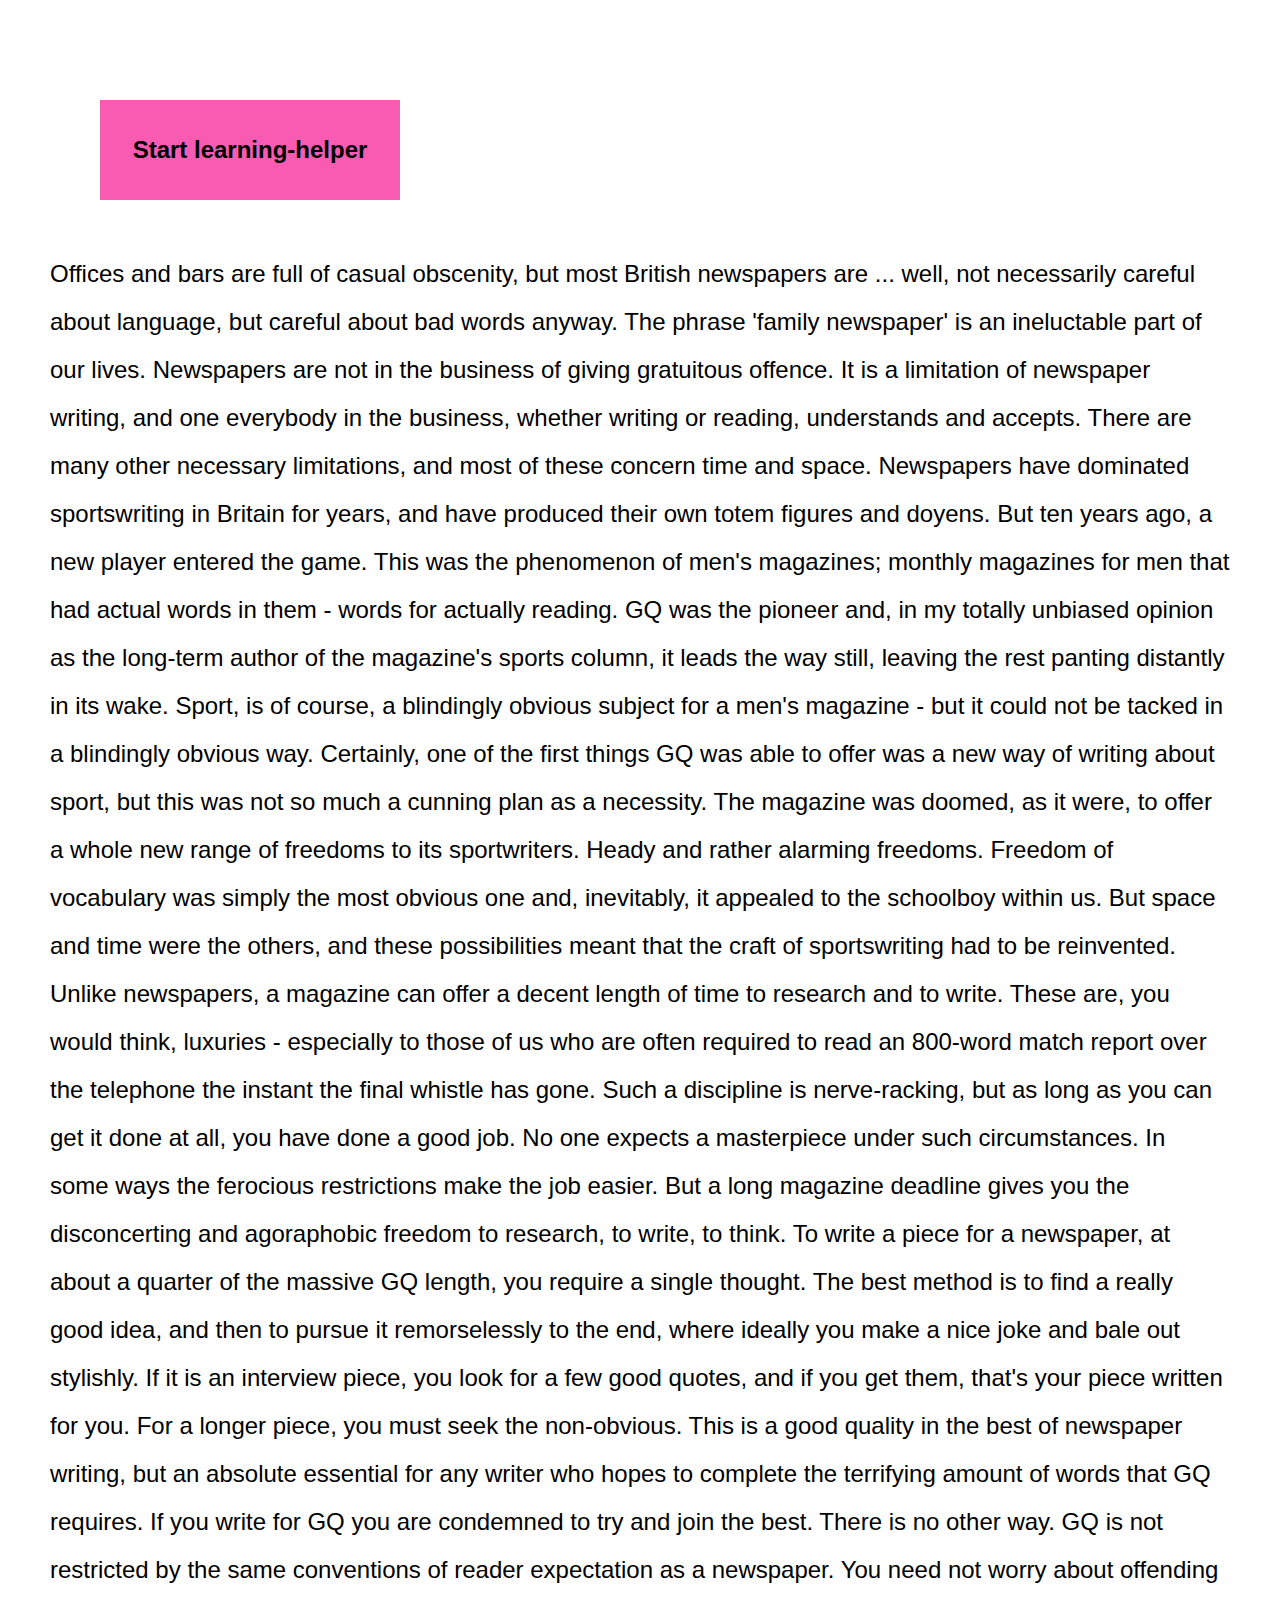
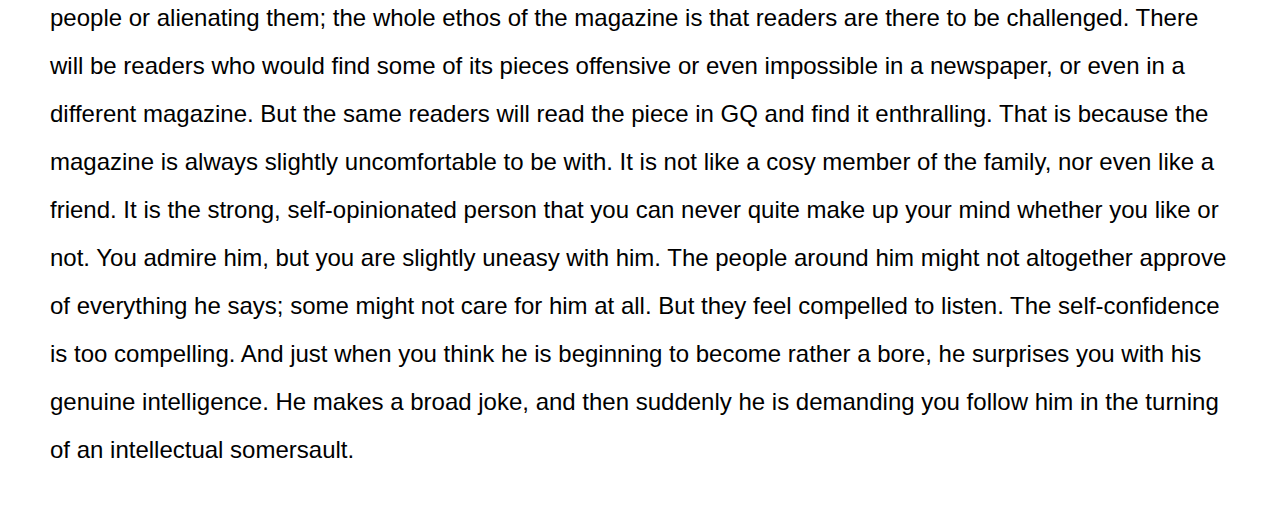
<file: src/website/index.html>
<!DOCTYPE html>
<html lang="en">
<head>
    <meta charset="UTF-8">
    <meta name="viewport" content="width=device-width, initial-scale=1.0">
    <title>CPE text</title>
    <script></script>
    <link rel="stylesheet" href="style.css">
</head>
<body>
    <div class="container">
        <div id="start_button">
            Start learning-helper
        </div>
        <div id="text">
            Offices and bars are full of casual obscenity, but most British newspapers are ... well, not necessarily careful about language, but careful about bad words anyway. The phrase 'family newspaper' is an ineluctable part of our lives. Newspapers are not in the business of giving gratuitous offence. It is a limitation of newspaper writing, and one everybody in the business, whether writing or reading, understands and accepts. There are many other necessary limitations, and most of these concern time and space.
    
            Newspapers have dominated sportswriting in Britain for years, and have produced their own totem figures and doyens. But ten years ago, a new player entered the game. This was the phenomenon of men's magazines; monthly magazines for men that had actual words in them - words for actually reading. GQ was the pioneer and, in my totally unbiased opinion as the long-term author of the magazine's sports column, it leads the way still, leaving the rest panting distantly in its wake.
            
            Sport, is of course, a blindingly obvious subject for a men's magazine - but it could not be tacked in a blindingly obvious way. Certainly, one of the first things GQ was able to offer was a new way of writing about sport, but this was not so much a cunning plan as a necessity. The magazine was doomed, as it were, to offer a whole new range of freedoms to its sportwriters. Heady and rather alarming freedoms. Freedom of vocabulary was simply the most obvious one and, inevitably, it appealed to the schoolboy within us. But space and time were the others, and these possibilities meant that the craft of sportswriting had to be reinvented.
            
            Unlike newspapers, a magazine can offer a decent length of time to research and to write. These are, you would think, luxuries - especially to those of us who are often required to read an 800-word match report over the telephone the instant the final whistle has gone. Such a discipline is nerve-racking, but as long as you can get it done at all, you have done a good job. No one expects a masterpiece under such circumstances. In some ways the ferocious restrictions make the job easier. But a long magazine deadline gives you the disconcerting and agoraphobic freedom to research, to write, to think.
            
            To write a piece for a newspaper, at about a quarter of the massive GQ length, you require a single thought. The best method is to find a really good idea, and then to pursue it remorselessly to the end, where ideally you make a nice joke and bale out stylishly. If it is an interview piece, you look for a few good quotes, and if you get them, that's your piece written for you. For a longer piece, you must seek the non-obvious. This is a good quality in the best of newspaper writing, but an absolute essential for any writer who hopes to complete the terrifying amount of words that GQ requires. If you write for GQ you are condemned to try and join the best. There is no other way.
            
            GQ is not restricted by the same conventions of reader expectation as a newspaper. You need not worry about offending people or alienating them; the whole ethos of the magazine is that readers are there to be challenged. There will be readers who would find some of its pieces offensive or even impossible in a newspaper, or even in a different magazine. But the same readers will read the piece in GQ and find it enthralling.
            
            That is because the magazine is always slightly uncomfortable to be with. It is not like a cosy member of the family, nor even like a friend. It is the strong, self-opinionated person that you can never quite make up your mind whether you like or not. You admire him, but you are slightly uneasy with him. The people around him might not altogether approve of everything he says; some might not care for him at all. But they feel compelled to listen. The self-confidence is too compelling. And just when you think he is beginning to become rather a bore, he surprises you with his genuine intelligence. He makes a broad joke, and then suddenly he is demanding you follow him in the turning of an intellectual somersault.
        </div>
    </div>
</body>
</html>
</file>
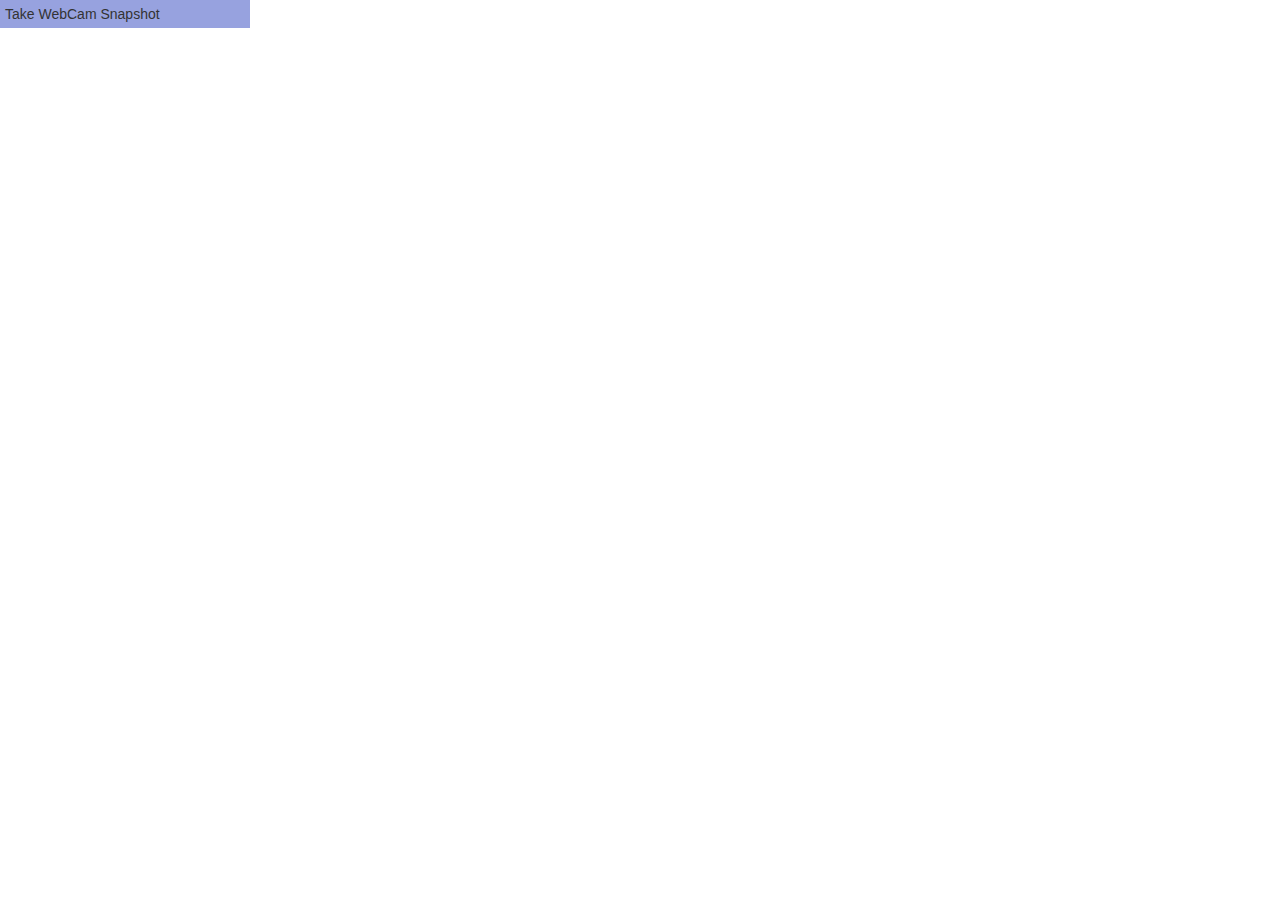
<file: src/combine/popup.html>
<!DOCTYPE doctype html>
<html>
    <head>
        <meta charset="utf-8">
            <link href="styles/main.css" rel="stylesheet">
            </link>
        </meta>
    </head>
    <body>
        <div class="container">
            <ul>
                <li class="btn" id="start-btn">
                    Take WebCam Snapshot
                </li>
            </ul>
        </div>
        <script src="scripts/popup.js">
        </script>
    </body>
</html>
</file>
<file: src/website/style.css>
#text {
    line-height: 2;
}
body{
    font-size: 24px;
    font-family: Arial, Helvetica, sans-serif;
    margin: 50px;
}
.container{
    display: flex;
    flex-direction: column;
}
#start_button{
    background-color: rgb(248, 91, 177);
    width: 300px;
    height: 100px;
    display: flex;
    justify-content: center; 
    text-align: center;
    align-items: center;
    font-weight: bold;
    margin: 50px;
}
</file>
<file: src/combine/styles/main.css>
.divide-screen{
  display: flex;
  flex-direction: row;
}
#camera{
  background-color: blue;
  width: 50%;
}
#screenshot{
  background-color: #FF5722;
  width: 50%;
}




body {
    font-family: "Roboto", Arial, sans-serif !important;
    margin: 0;
    padding: 0;
    overflow: hidden;
  }
  
  ul,
  ol {
    list-style: none;
    margin: 0;
    padding: 0;
  }
  
  #main-body {
    margin: 0;
    padding: 0;
  }
  
  .clear-both {
    clear: both !important;
    float: none !important;
    padding: 0 !important;
    margin: 0 !important;
    border: 0 !important;
  }
  
  .container {
    width: 250px;
  }
  
  .container ul li {
    font-size: 14px;
    color: #333;
    line-height: 1.6;
    transition: 0.2s;
    padding: 3px 5px;
    margin-bottom: 3px;
  }
  
  .container ul li:hover {
    background: #97A2DF;
    cursor: pointer;
  }
  
  .container ul li.disabled {
    color: gray;
  }
  
  .container ul li.disabled:hover {
    background: #fff;
  }
  
  #video-container {
    text-align: center;
  }
  
  #video-container video {
    height: 200px;
    vertical-align: top;
  }
  
  
  #video-container video:last-of-type {
    margin: 0 0 20px 0;
  }
  
  #video-container video#gumVideo {
    margin: 0 20px 20px 0;
  }
  
  #camera {
    padding: 0;
    text-align: center;
    margin: 0 auto;
  }
  
  #extension-name {
    font-size: 19px;
    font-weight: 400;
    margin-top: 10px;
    margin-bottom: 15px;
    text-align: center;
    color: #313131;
  }
  
  
  #timer {
    font-size: 30px;
    float: left;
    line-height: 40px;
  }
  
  #finish {
    cursor: pointer;
    float: right;
    font-size: 18px;
    background-color: #FF5722;
    border: 1px solid #FF5722;
    color: #f3f3f3;
    padding: 10px 20px;
    border-radius: 3px;
    text-transform: uppercase;
    font-weight: bold;
    letter-spacing: 1px;
    text-decoration: none;
    
    -webkit-transition: all 0.2s ease-in;
    transition: all 0.2s ease-in;
  }
  
  #finish:hover,
  #finish:focus {
    text-decoration: none;
  }
  
  #finish:hover {
    background-color: #ffffff;
    color: #FF5722;
  }
</file>
